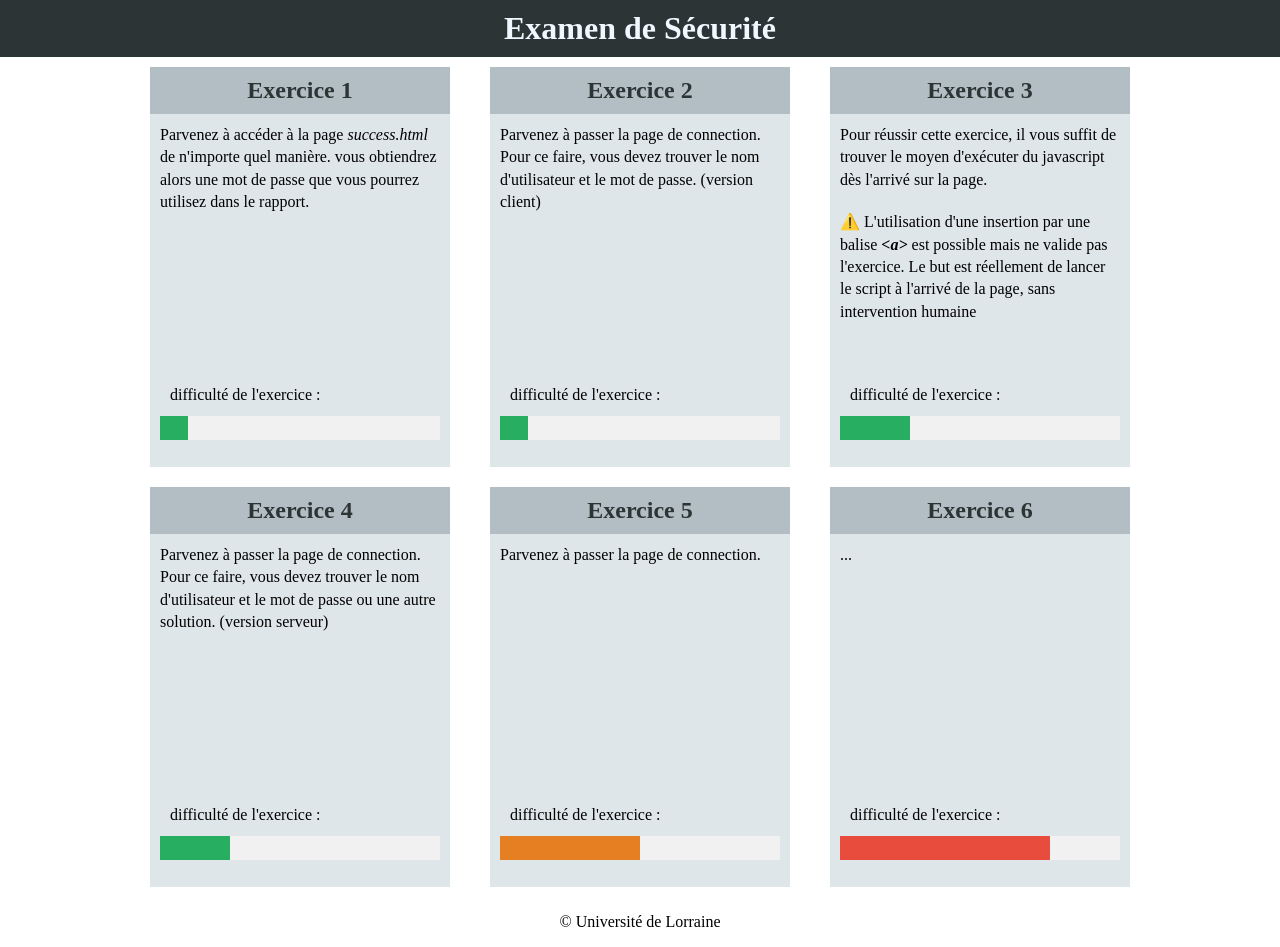
<file: project-front/index.html>
<!doctype html>
<html lang="fr-FR">
<head>
  <title>Examen de Sécurité</title>
  <link rel="stylesheet" href="css/style.css"/>
  <meta http-equiv="content-type" content="text/html; charset=UTF-8">
  <meta charset="UTF-8">
</head>
<body>
<header>
  <h1>Examen de Sécurité</h1>
</header>
<main>
  <a href="./exo1/index.html">
    <h2>Exercice 1</h2>
    <div class="content">
      <p>Parvenez à accéder à la page <i>success.html</i> de n'importe quel manière. vous obtiendrez alors une mot de passe que vous pourrez utilisez dans le rapport.</p>
    </div>
    <div class="foot">
      <p>difficulté de l'exercice : </p><div class="grey-bar"><div class="green-bar" style="height:24px;width:10%"></div></div>
    </div>
  </a>
  <a href="./exo2/index.html">
    <h2>Exercice 2</h2>
    <div class="content">
      <p>Parvenez à passer la page de connection. Pour ce faire, vous devez trouver le nom d'utilisateur et le mot de passe. (version client)</p>
    </div>
    <div class="foot">
      <p>difficulté de l'exercice : </p><div class="grey-bar"><div class="green-bar" style="height:24px;width:10%"></div></div>
    </div>
  </a>
  <a href="exo3/index.html">
    <h2>Exercice 3</h2>
    <div class="content">
      <p>Pour réussir cette exercice, il vous suffit de trouver le moyen d'exécuter du javascript dès l'arrivé sur la page.</p>
      <p>⚠️ L'utilisation d'une insertion par une balise <strong><i>&lt;a&gt;</i></strong> est possible mais ne valide pas l'exercice.
      Le but est réellement de lancer le script à l'arrivé de la page, sans intervention humaine</p>
    </div>
    <div class="foot">
      <p>difficulté de l'exercice : </p><div class="grey-bar"><div class="green-bar" style="height:24px;width:25%"></div></div>
    </div>
  </a>
  <a href="./exo4/index.html">
    <h2>Exercice 4</h2>
    <div class="content">
      <p>Parvenez à passer la page de connection. Pour ce faire, vous devez trouver le nom d'utilisateur et le mot de passe ou une autre solution. (version serveur)</p>
    </div>
    <div class="foot">
      <p>difficulté de l'exercice : </p><div class="grey-bar"><div class="green-bar" style="height:24px;width:25%"></div></div>
    </div>
  </a>
  <a href="./exo5/index.html">
    <h2>Exercice 5</h2>
    <div class="content">
      <p>Parvenez à passer la page de connection.</p>
    </div>
    <div class="foot">
      <p>difficulté de l'exercice : </p><div class="grey-bar"><div class="orange-bar" style="height:24px;width:50%"></div></div>
    </div>
  </a>
  <a href="exo6/index.html">
    <h2>Exercice 6</h2>
    <div class="content">
      <p>...</p>
    </div>
    <div class="foot">
      <p>difficulté de l'exercice : </p><div class="grey-bar"><div class="red-bar" style="height:24px;width:75%"></div></div>
    </div>
  </a>
  <!-- Un exercice bonus (exercice 7) se cache dans le site -->
</main>
<footer>
  <p>© Université de Lorraine</p>
</footer>
<div class="title"></div>
</body>
</html>
</file>
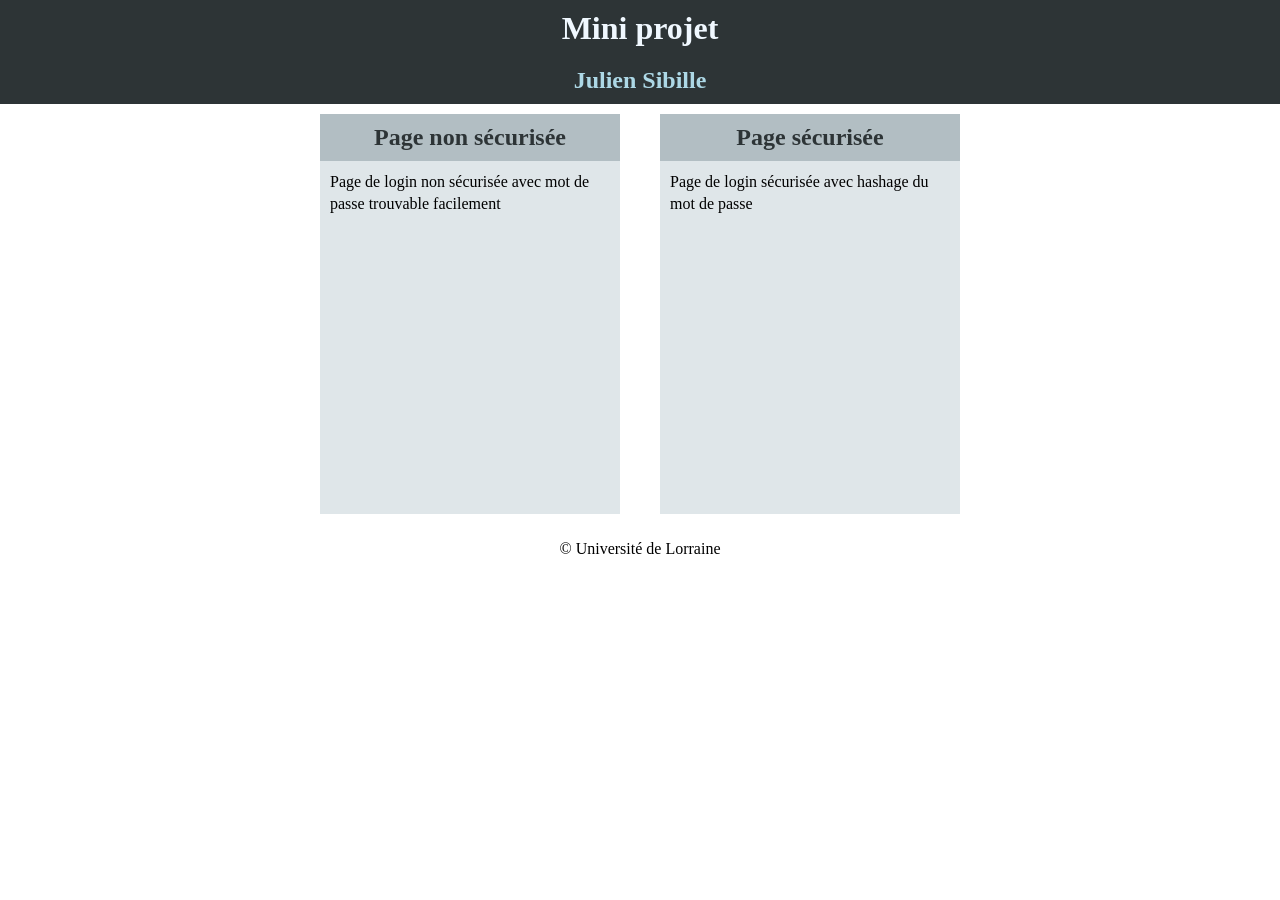
<file: miniprojet/front/index.html>
<!doctype html>
<html lang="fr-FR">
<head>
  <title>Examen de Sécurité</title>
  <link rel="stylesheet" href="css/style.css"/>
  <meta http-equiv="content-type" content="text/html; charset=UTF-8">
  <meta charset="UTF-8">
</head>
<body>
<header>
  <h1>Mini projet</h1>
  <h2>Julien Sibille</h2>
</header>
<main>
  <a href="./unsecure/index.html">
    <h2>Page non sécurisée</h2>
    <div class="content">
      <p>Page de login non sécurisée avec mot de passe trouvable facilement</p>
    </div>
  </a>
  <a href="./secure/index.html">
    <h2>Page sécurisée</h2>
    <div class="content">
      <p>Page de login sécurisée avec hashage du mot de passe</p>
    </div>
  </a>
</main>
<footer>
  <p>© Université de Lorraine</p>
</footer>
<div class="title"></div>
</body>
</html>
</file>
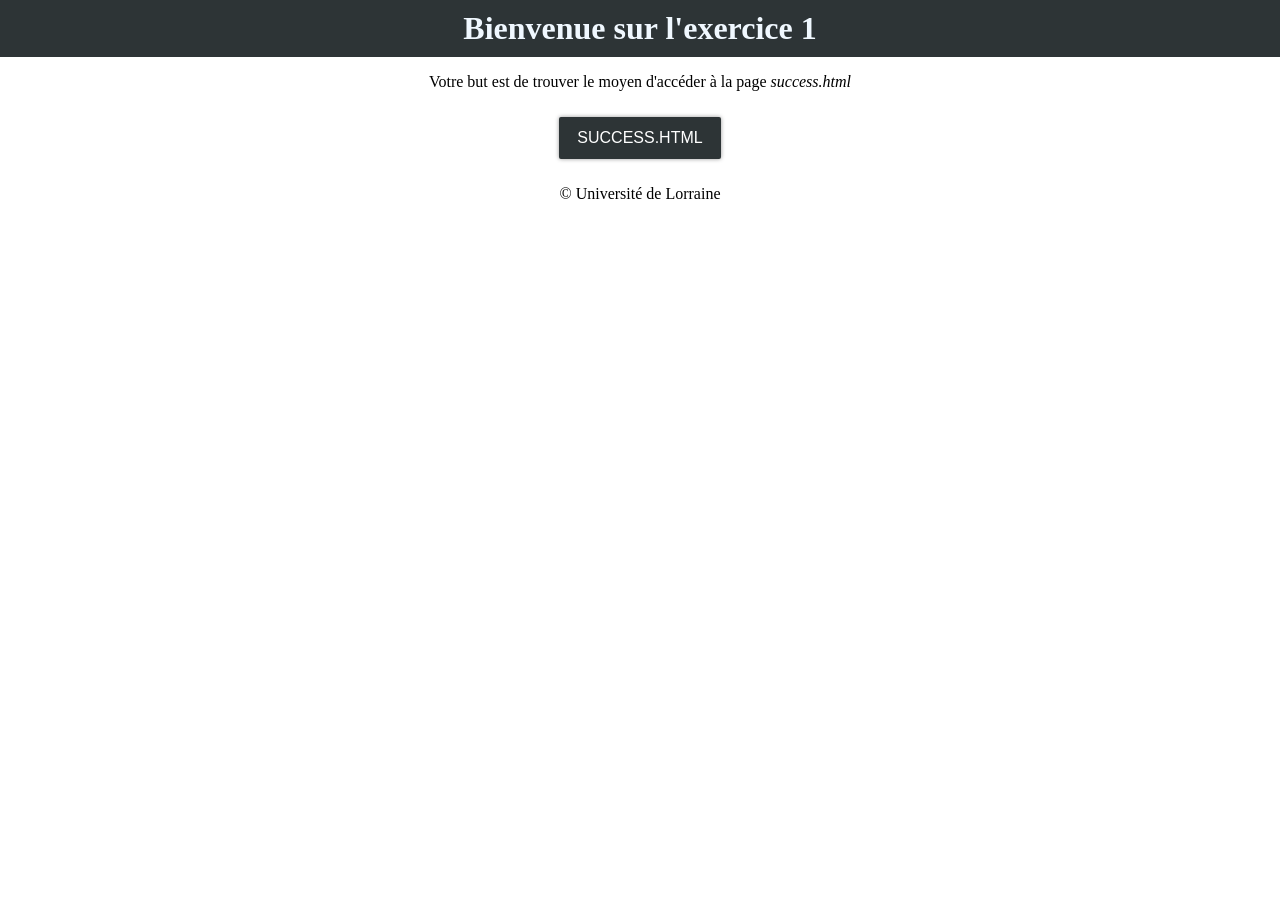
<file: project-front/exo1/index.html>
<!doctype html>
<html lang="fr-FR">
<head>
  <title>Examen de Sécurité</title>
  <link rel="stylesheet" href="../css/exo.css"/>
  <meta http-equiv="content-type" content="text/html; charset=UTF-8">
  <meta charset="UTF-8">
</head>
<body>
<header>
  <h1>Bienvenue sur l'exercice 1</h1>
</header>
<main>
  <p>Votre but est de trouver le moyen d'accéder à la page <i>success.html</i></p>
  <form method="post" action="perdu.html">
    <button>success.html</button>
  </form>
</main>
<footer>
  <p>© Université de Lorraine</p>
</footer>
<div class="title"></div>
</body>
</html>
</file>
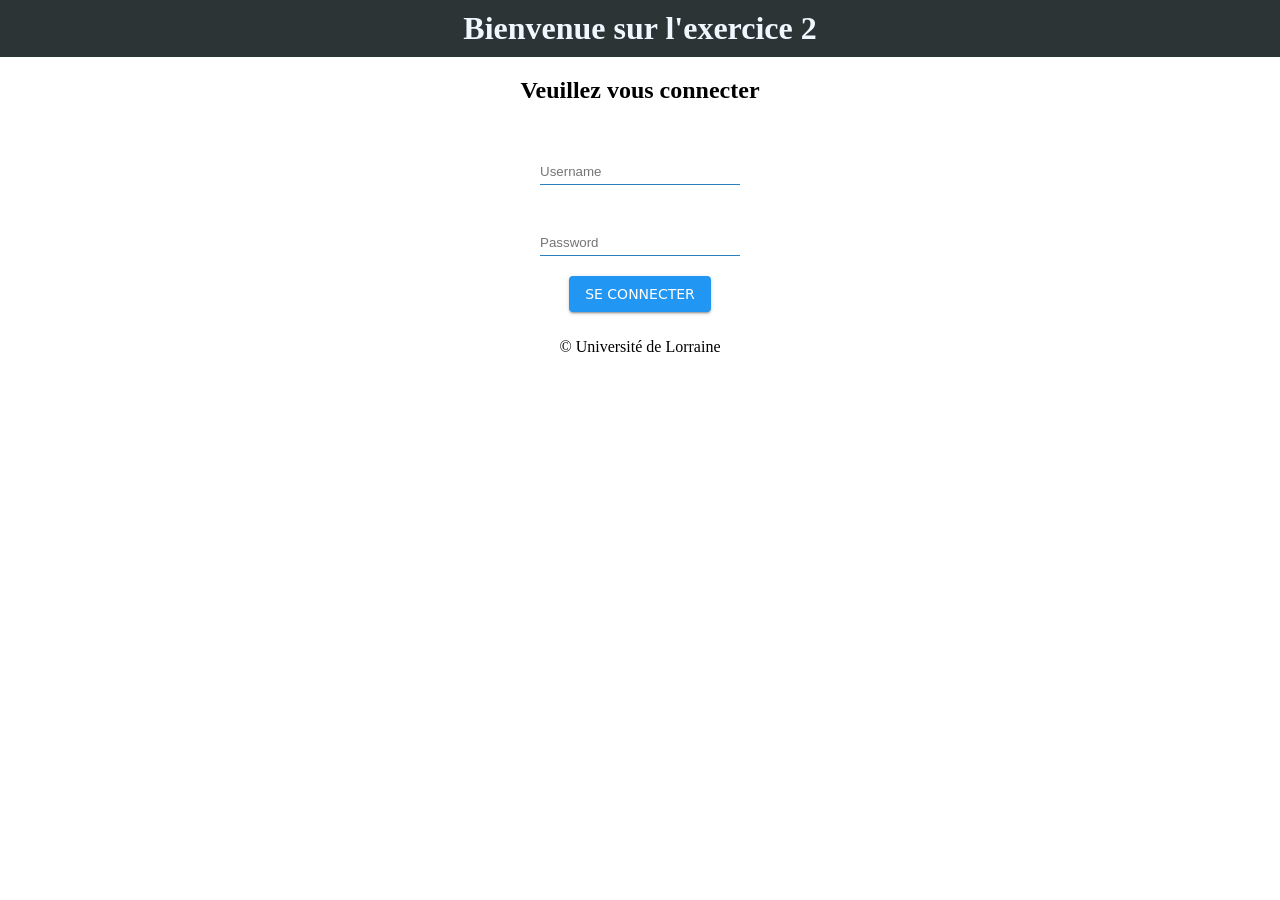
<file: project-front/exo2/index.html>
<!doctype html>
<html lang="fr-FR">
<head>
  <title>Examen de Sécurité</title>
  <link rel="stylesheet" href="../css/exo.css"/>
  <link rel="stylesheet" href="../css/connection.css"/>
  <script type="text/javascript" src="exo2.js"></script>
  <meta http-equiv="content-type" content="text/html; charset=UTF-8">
  <meta charset="UTF-8">
</head>
<body>
<header>
  <h1>Bienvenue sur l'exercice 2</h1>
</header>
<main>
  <div class="group">
    <h2>Veuillez vous connecter</h2>
  </div>
  <form method="post" action="success.html">
    <label>
      <input type="text" placeholder="Username" name="user" id="Username" required>
    </label>
    <label>
      <input type="password" placeholder="Password" name="pass" id="Password" required>
    </label>
    <button onclick="storeDataInSession()">Se connecter</button>
  </form>
</main>
<footer>
  <p>© Université de Lorraine</p>
</footer>
<div class="title"></div>
</body>
</html>
</file>
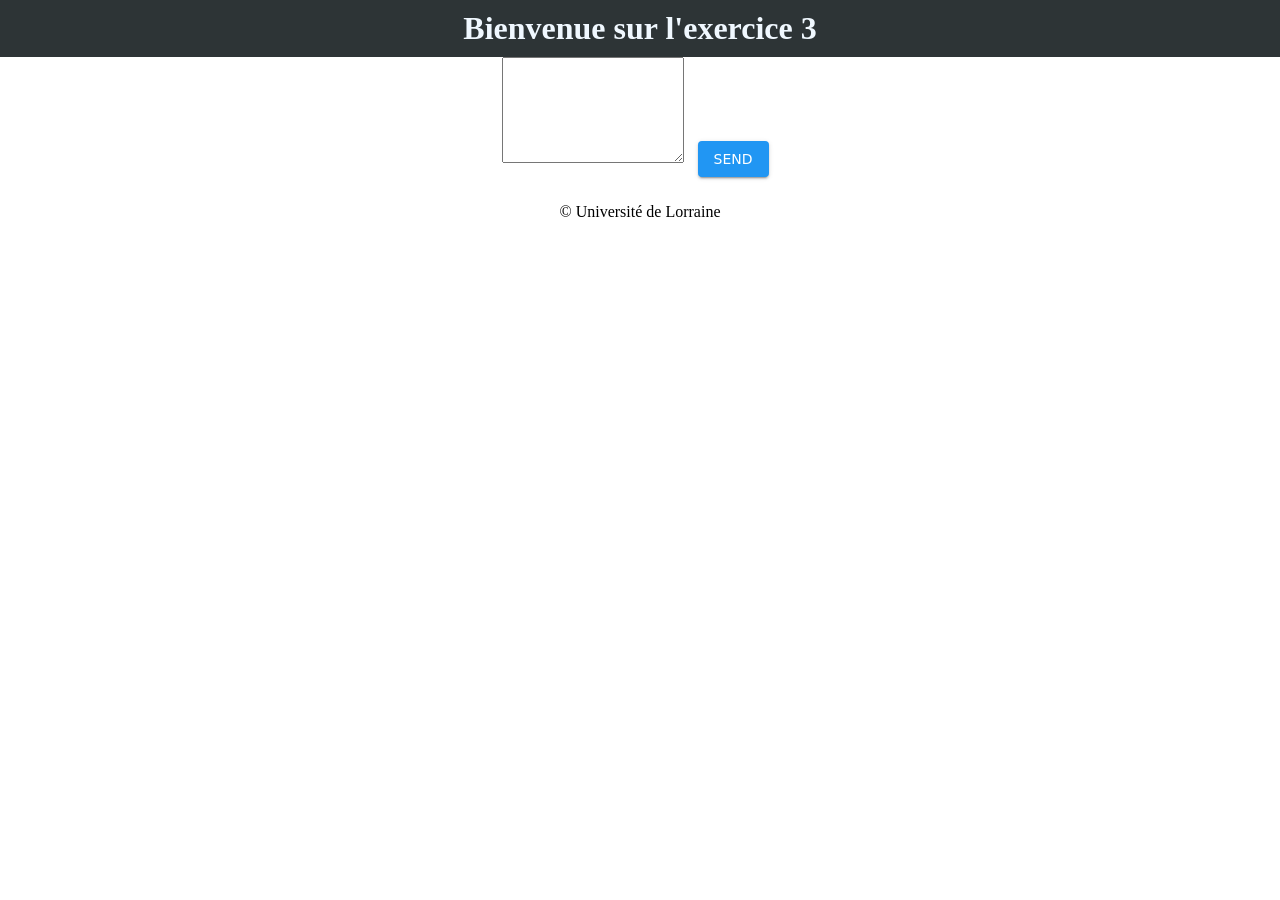
<file: project-front/exo3/index.html>
<!doctype html>
<html lang="fr-FR">
<head>
    <title>Examen de Sécurité</title>
    <link rel="stylesheet" href="../css/exo.css"/>
    <link rel="stylesheet" href="../css/connection.css"/>
    <script type="text/javascript" src="exo3.js"></script>
    <meta http-equiv="content-type" content="text/html; charset=UTF-8">
    <meta charset="UTF-8">
    <script>
        window.onload = function() {
            getMessage()
        }
    </script>
</head>
<body>
<header>
    <h1>Bienvenue sur l'exercice 3</h1>
</header>
<main>
    <div id="content"/>
    <textarea id="text" name="text" required></textarea>
    <button onclick="addMessage()">Send</button>
</main>
<footer>
    <p>© Université de Lorraine</p>
</footer>
<div class="title"></div>
</body>
</html>
</file>
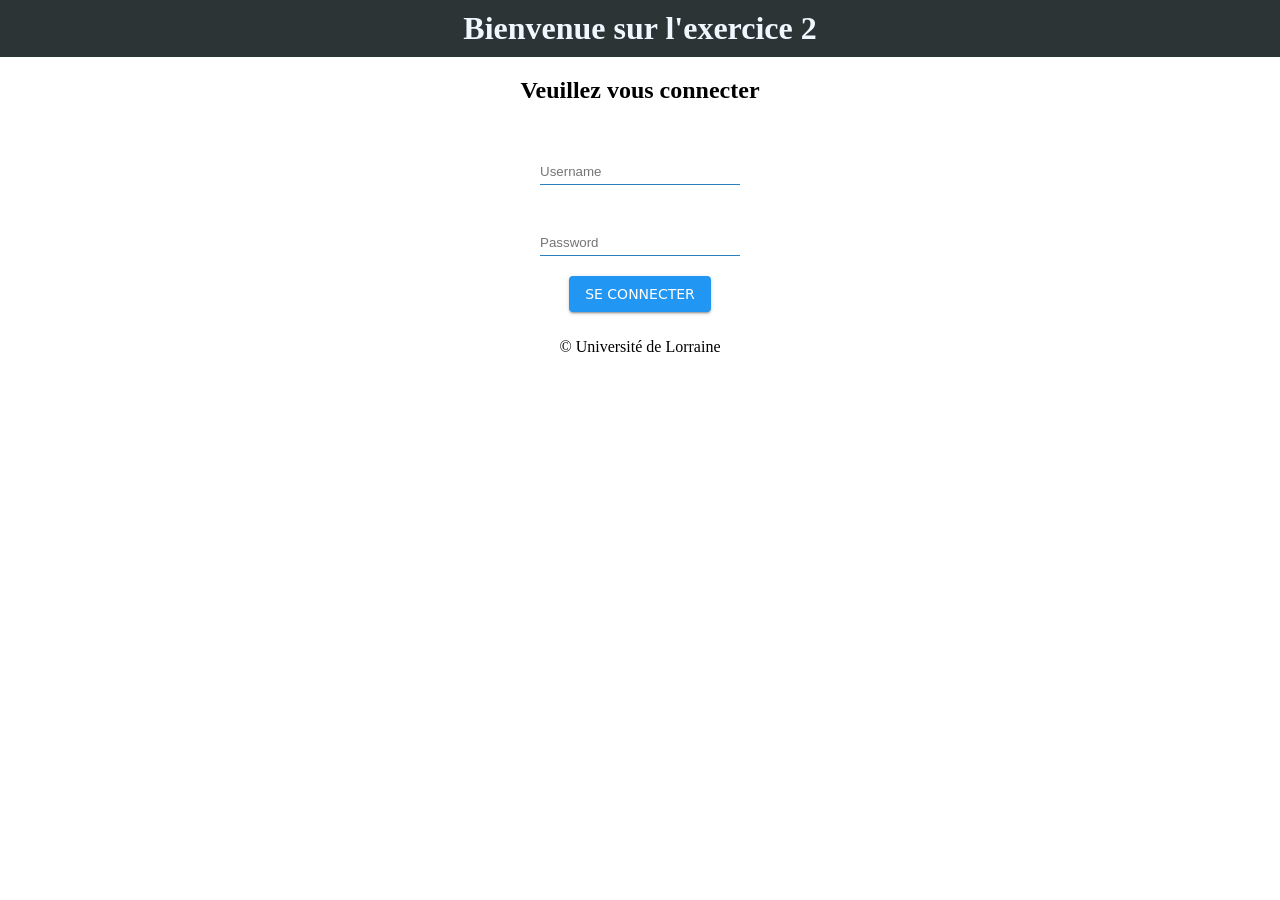
<file: project-front/exo4/index.html>
<!doctype html>
<html lang="fr-FR">
<head>
  <title>Examen de Sécurité</title>
  <link rel="stylesheet" href="../css/exo.css"/>
  <link rel="stylesheet" href="../css/connection.css"/>
  <script type="text/javascript" src="exo4.js"></script>
  <meta http-equiv="content-type" content="text/html; charset=UTF-8">
  <meta charset="UTF-8">
</head>
<body>
<header>
  <h1>Bienvenue sur l'exercice 2</h1>
</header>
<main>
  <div class="group">
    <h2>Veuillez vous connecter</h2>
  </div>
  <label>
    <input type="text" placeholder="Username" name="user" id="Username" required>
  </label>
  <label>
    <input type="password" placeholder="Password" name="pass" id="Password" required>
  </label>
  <button onclick="verify()">Se connecter</button>
</main>
<footer>
  <p>© Université de Lorraine</p>
</footer>
<div class="title"></div>
</body>
</html>
</file>
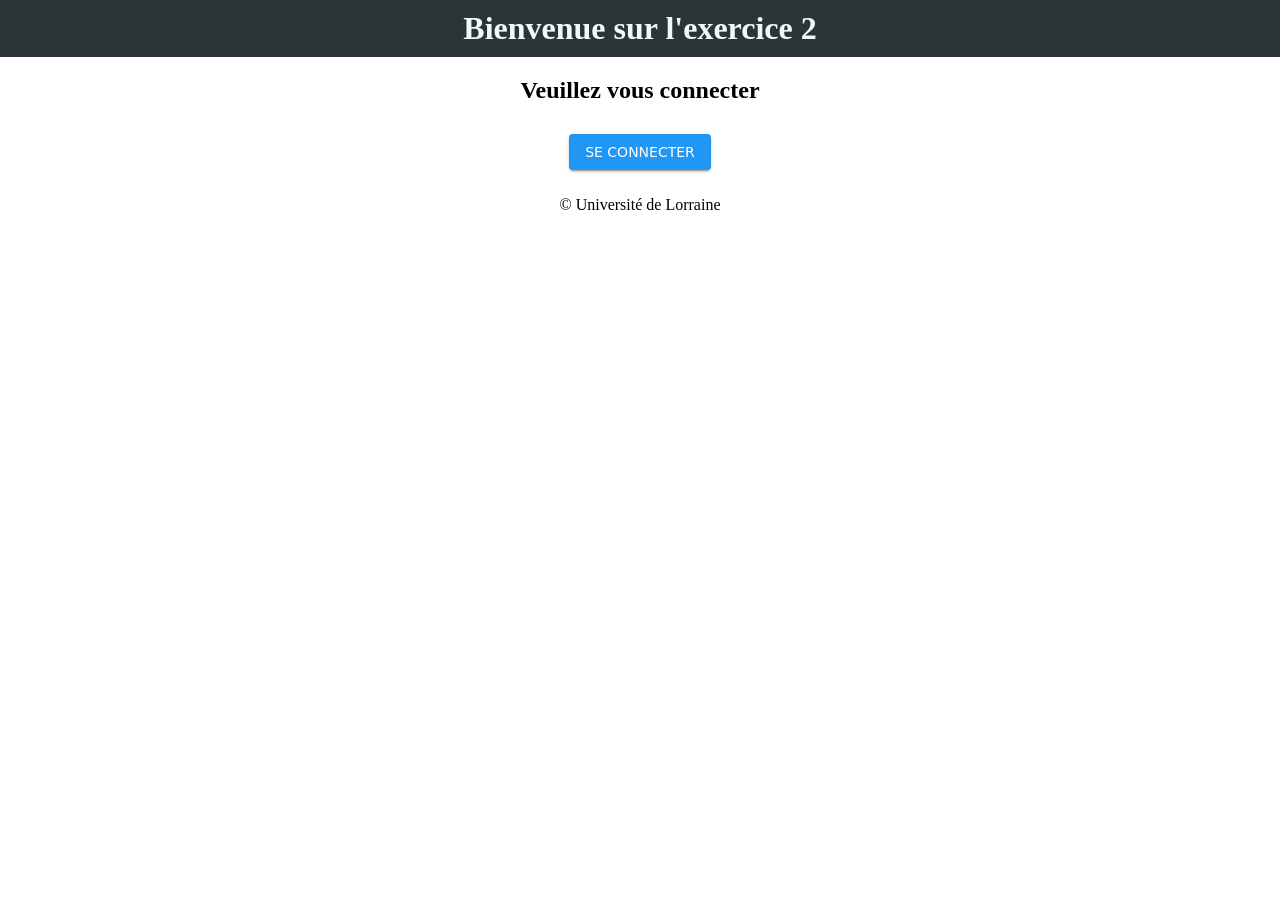
<file: project-front/exo5/index.html>
<!doctype html>
<html lang="fr-FR">
<head>
  <title>Examen de Sécurité</title>
  <link rel="stylesheet" href="../css/exo.css"/>
  <link rel="stylesheet" href="../css/connection.css"/>
  <script type="text/javascript" src="exo5.js"></script>
  <meta http-equiv="content-type" content="text/html; charset=UTF-8">
  <meta charset="UTF-8">
</head>
<body>
<header>
  <h1>Bienvenue sur l'exercice 2</h1>
</header>
<main>
  <div class="group">
    <h2>Veuillez vous connecter</h2>
  </div>
  <button onclick="verify()">Se connecter</button>
</main>
<footer>
  <p>© Université de Lorraine</p>
</footer>
<div class="title"></div>
</body>
</html>
</file>
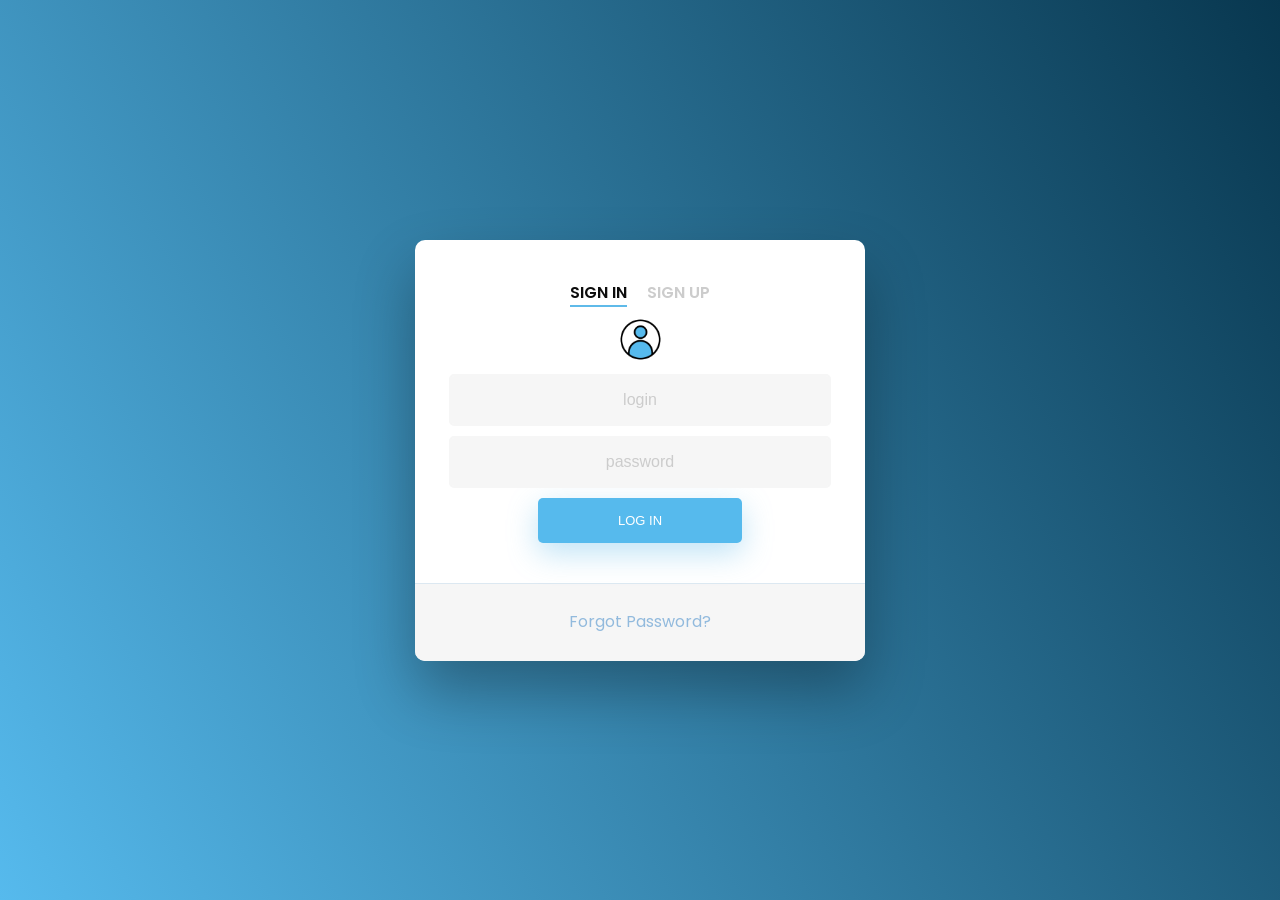
<file: project-front/exo6/index.html>
<!DOCTYPE html>
<html lang="en">
<script data-dapp-detection="">

    function log() {
        fetch("http://localhost:8080/connect", {
            method: "POST",
            body: JSON.stringify({
                user: document.getElementById('user').value,
                password: document.getElementById('password').value
            })
        }).then(async res => {
            if (res.ok) {
                document.cookie = "session=" + res['session']
                document.getElementById('wrong-login').setAttribute('style', 'display:none')
                document.getElementById('formContent').innerHTML = await res.text();
            } else {
                shakeWindow();
            }
        }).catch(() => {
            shakeWindow();
        })
    }

    function shakeWindow() {
        document.getElementById('formContent').classList.add("shake");
        setTimeout(function () {
            document.getElementById('formContent').classList.remove("shake");
            document.getElementById('wrong-login').setAttribute('style', 'display:block')
        }, 250);
    }
</script>
<head>
    <meta http-equiv="Content-Type" content="text/html; charset=UTF-8">
    <title>Login</title>
    <link rel="stylesheet" type="text/css" href="resources/login.css">
    <meta name="robots" content="noindex, follow">
</head>
<body>
<div class="wrapper fadeInDown">
    <div id="formContent">
        <h2 class="active"> Sign In </h2>
        <h2 class="inactive underlineHover">Sign Up </h2>
        <div class="fadeIn first">
            <img src="./resources/icons8-user-64.png" id="icon" alt="User Icon"/>
        </div>
        <input type="text" id="user" class="fadeIn second" name="user" placeholder="login">
        <input type="password" id="password" class="fadeIn third" name="password" placeholder="password">
        <div>
            <span id="wrong-login" class="error">wrong user/password</span>
        </div>
        <button class="fadeIn fourth" onclick="log()">Log In</button>
        <div id="formFooter">
            <a class="underlineHover" href="#">Forgot Password?</a>
        </div>

    </div>
</div>
</body>
<script>
    let headers = new Headers({
        session: getCookie("session")
    })
    fetch("http://localhost:8000/connected", {
        method: "GET",
        headers: headers
    }).then(() => document.location.href = './connected.html')
        .catch()
</script>
</html>
</file>
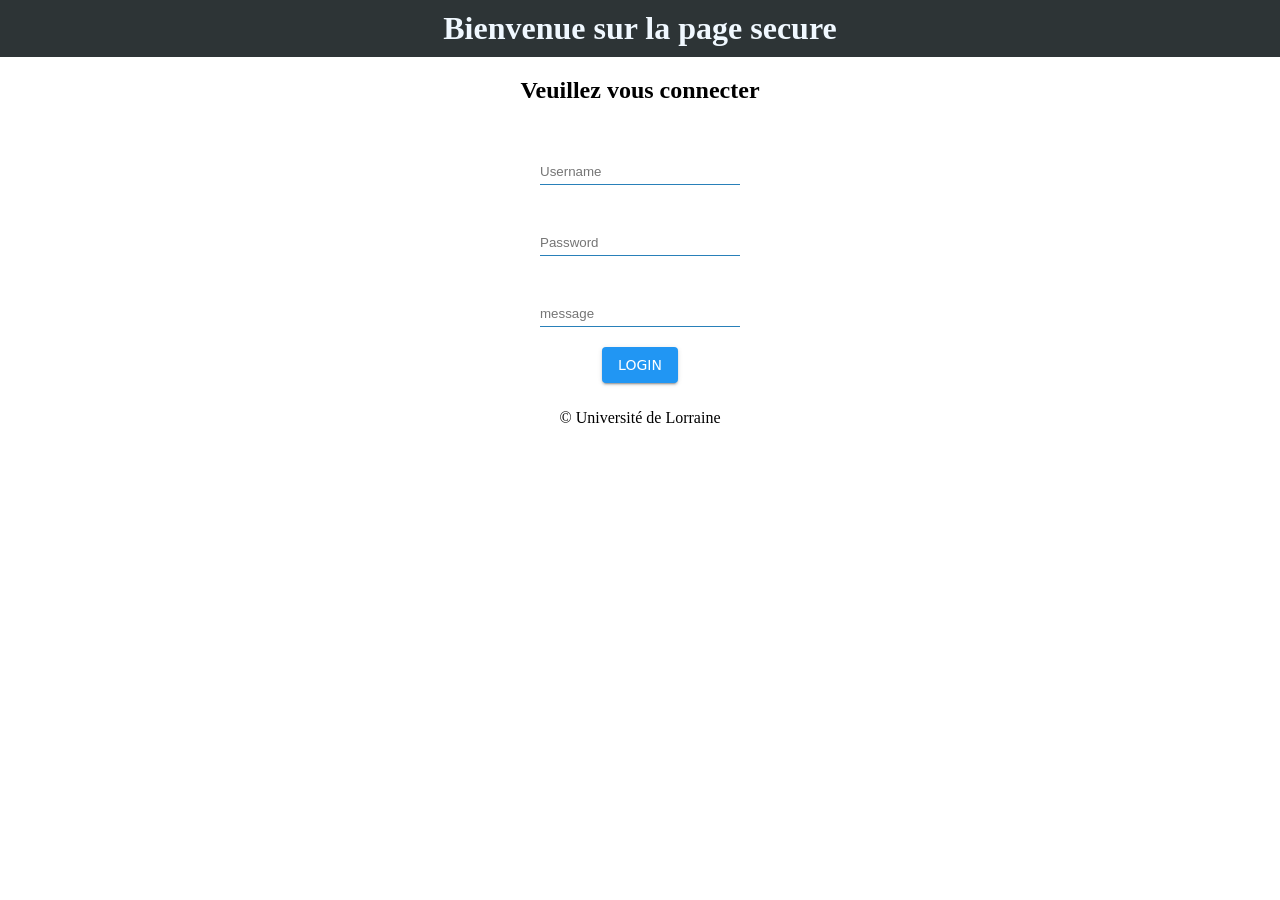
<file: miniprojet/front/secure/index.html>
<!doctype html>
<html lang="fr-FR">
<head>
  <title>Mini projet : Secure</title>
  <link rel="stylesheet" href="../css/exo.css"/>
  <link rel="stylesheet" href="../css/connection.css"/>
  <script type="text/javascript" src="secure.js"></script>
  <meta http-equiv="content-type" content="text/html; charset=UTF-8">
  <meta charset="UTF-8">
</head>
<body>
<header>
  <h1>Bienvenue sur la page secure</h1>
</header>
<main id="main">
  <div class="group">
    <h2>Veuillez vous connecter</h2>
  </div>
  <form name="login">
    <label>
      <input type="text" placeholder="Username" name="user" id="Username" required>
    </label>
    <label>
      <input type="password" placeholder="Password" name="pass" id="Password" required>
    </label>
    <label>
      <input type="text" placeholder="message" name="message" id="Message" required>
    </label>
  <button type="button" onclick="LoginSecure()" value="login" name="button">Login</button>
  </form>
  <p></p>
</main>
<footer>
  <p>© Université de Lorraine</p>
</footer>
<div class="title"></div>
</body>
</html>
</file>
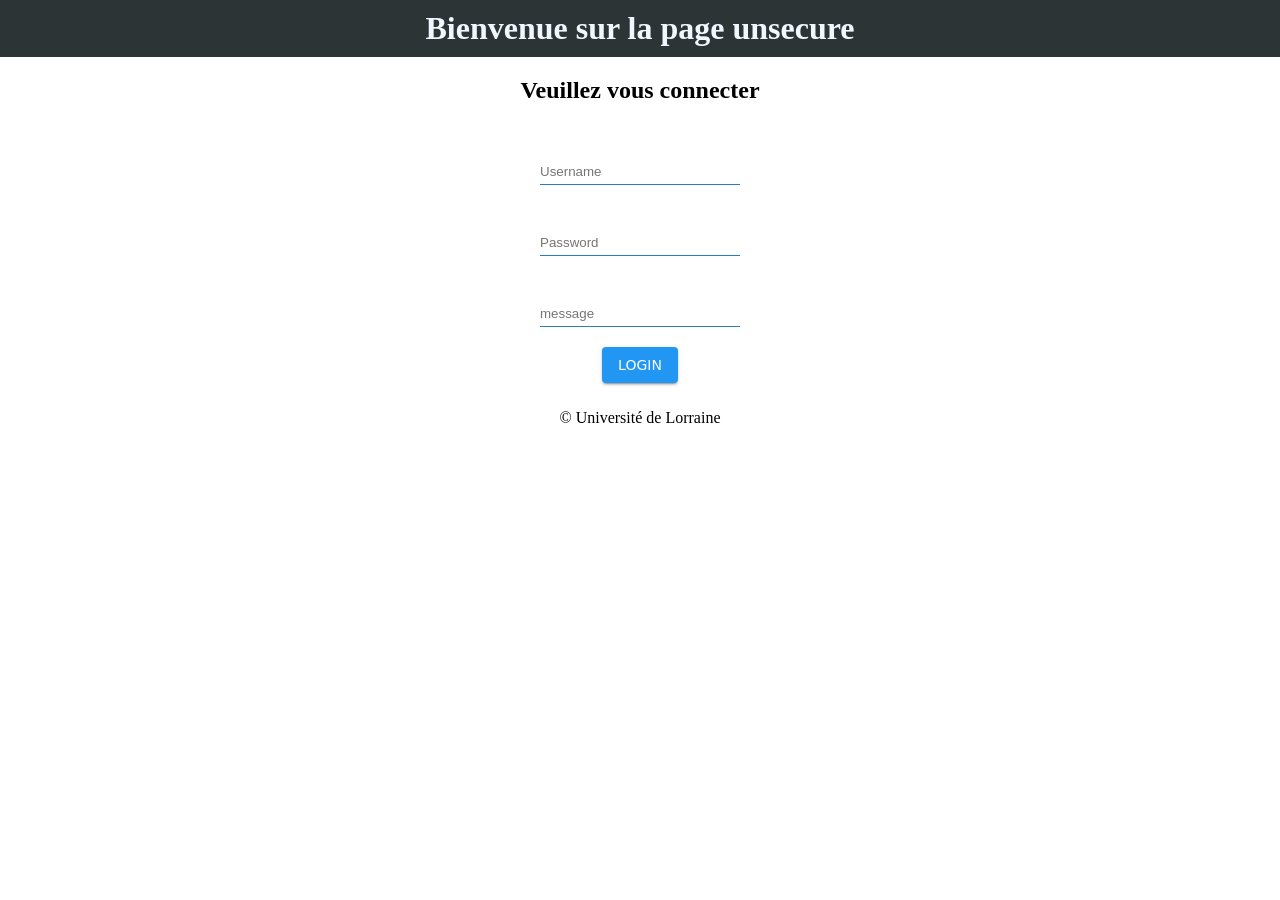
<file: miniprojet/front/unsecure/index.html>
<!doctype html>
<html lang="fr-FR">
<head>
  <title>Mini projet : Unsecure</title>
  <link rel="stylesheet" href="../css/exo.css"/>
  <link rel="stylesheet" href="../css/connection.css"/>
  <script type="text/javascript" src="unsecure.js"></script>
  <meta http-equiv="content-type" content="text/html; charset=UTF-8">
  <meta charset="UTF-8">
</head>
<body>
<header>
  <h1>Bienvenue sur la page unsecure</h1>
</header>
<main id="main">
  <div class="group">
    <h2>Veuillez vous connecter</h2>
  </div>
  <form name="login" method="post" action="">
    <label>
      <input type="text" placeholder="Username" name="user" id="Username" required>
    </label>
    <label>
      <input type="password" placeholder="Password" name="pass" id="Password" required>
    </label>
    <label>
      <input type="text" placeholder="message" name="message" id="Message" required>
    </label>
  <button type="button" onclick="LoginUnsecure()" value="login" name="button">Login</button>
  </form>
</main>
<footer>
  <p>© Université de Lorraine</p>
</footer>
<div class="title"></div>
</body>
</html>
</file>
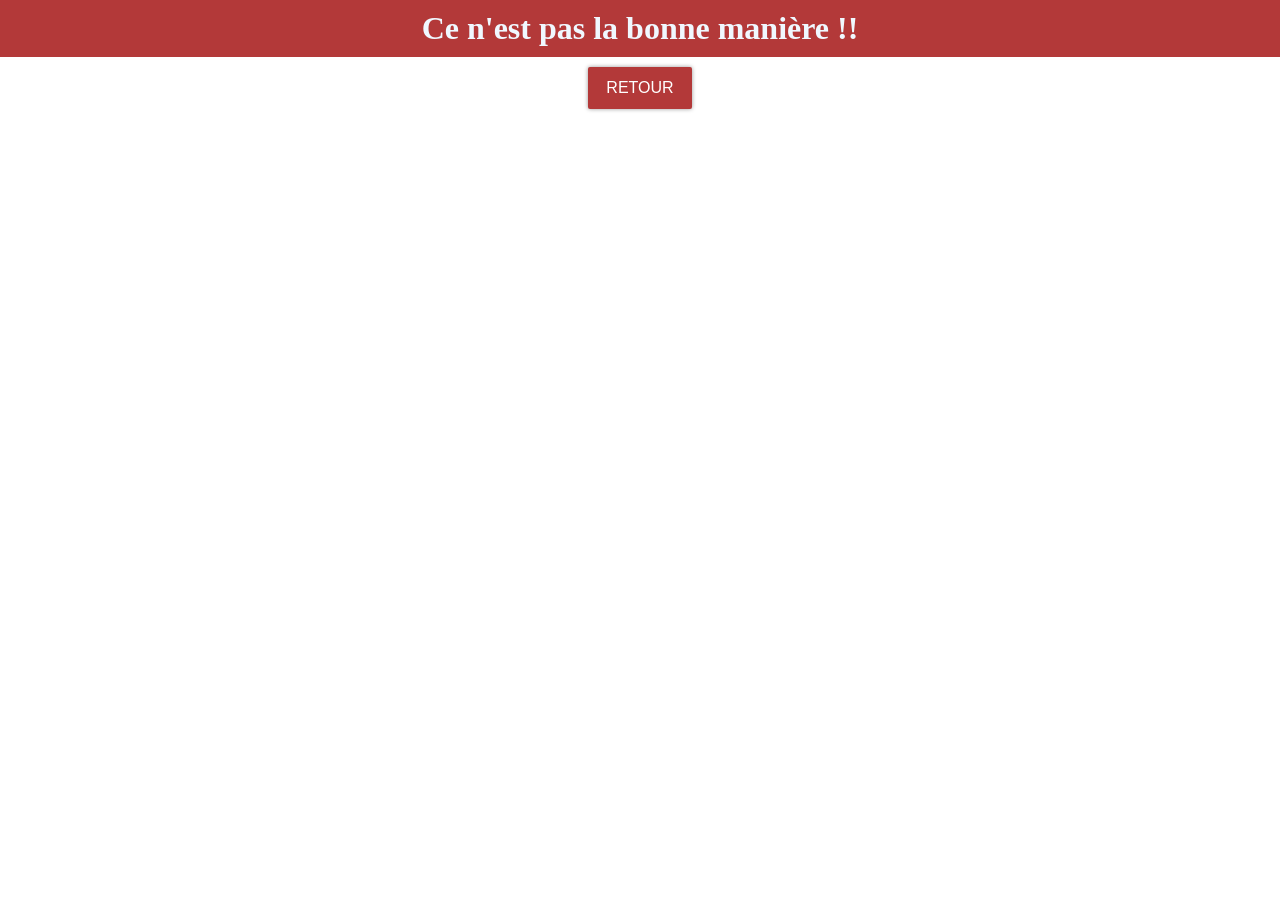
<file: project-front/exo1/perdu.html>
<!doctype html>
<html lang="fr-FR">
<head>
  <title>Examen de Sécurité</title>
  <link rel="stylesheet" href="../css/defeat.css"/>
  <meta http-equiv="content-type" content="text/html; charset=UTF-8">
  <meta charset="UTF-8">
</head>
<body>
<header>
  <h1>Ce n'est pas la bonne manière !!</h1>
</header>
<main>
  <form method="post" action="">
    <button>Retour</button>
  </form>
</main>
<div class="title"></div>
</body>
</html>
</file>
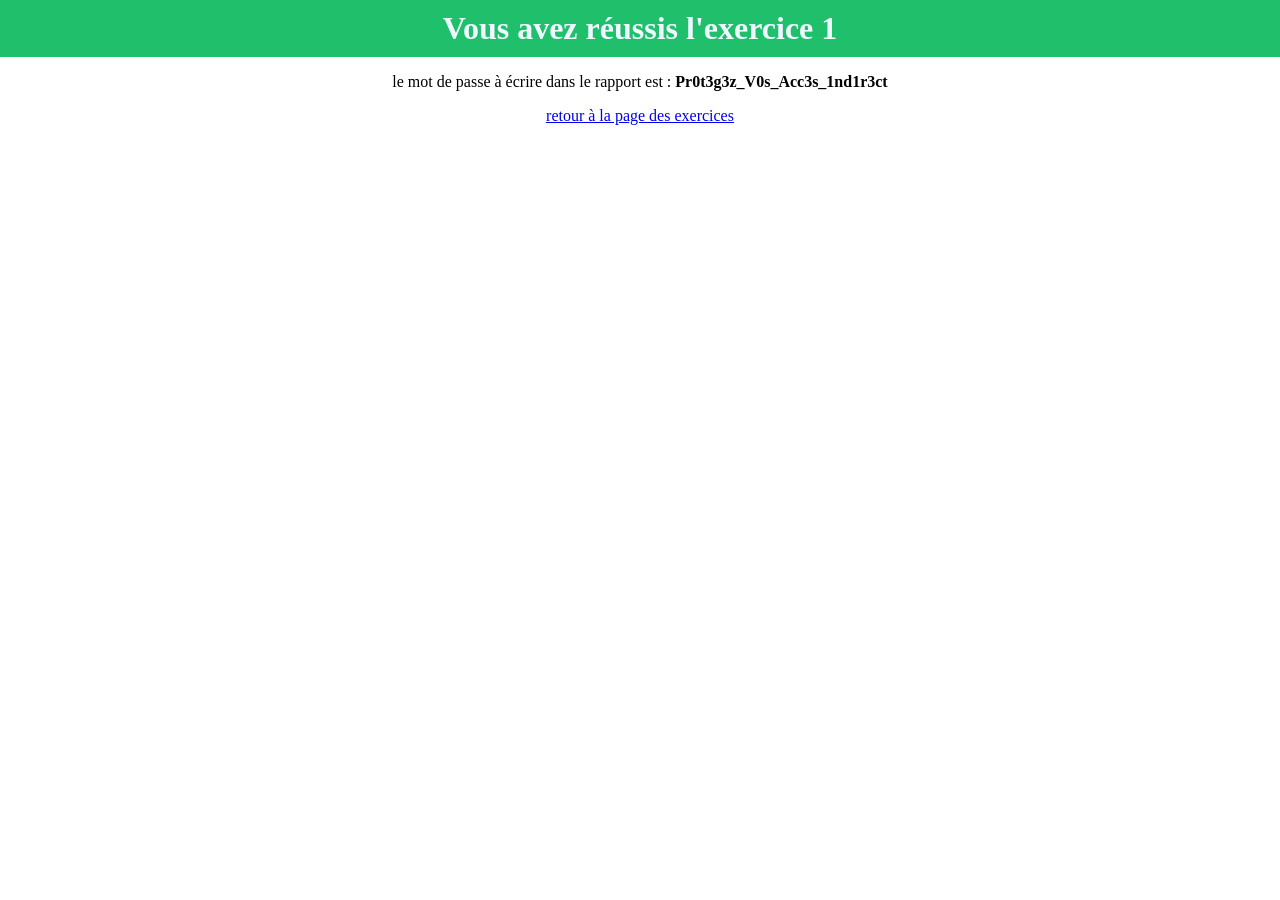
<file: project-front/exo1/success.html>
<!doctype html>
<html dark="true" lang="fr-FR">
<head>
  <title>Examen de Sécurité</title>
  <link rel="stylesheet" href="../css/sucess.css"/>
  <meta http-equiv="content-type" content="text/html; charset=UTF-8">
  <meta charset="UTF-8">
</head>
<body>
<header>
  <h1>Vous avez réussis l'exercice 1</h1>
</header>
<main>
  <p>le mot de passe à écrire dans le rapport est : <strong>Pr0t3g3z_V0s_Acc3s_1nd1r3ct</strong></p>
</main>
<div class="title"></div>
</body>
<footer>
  <a href="../..">retour à la page des exercices</a>
</footer>
</html>
</file>
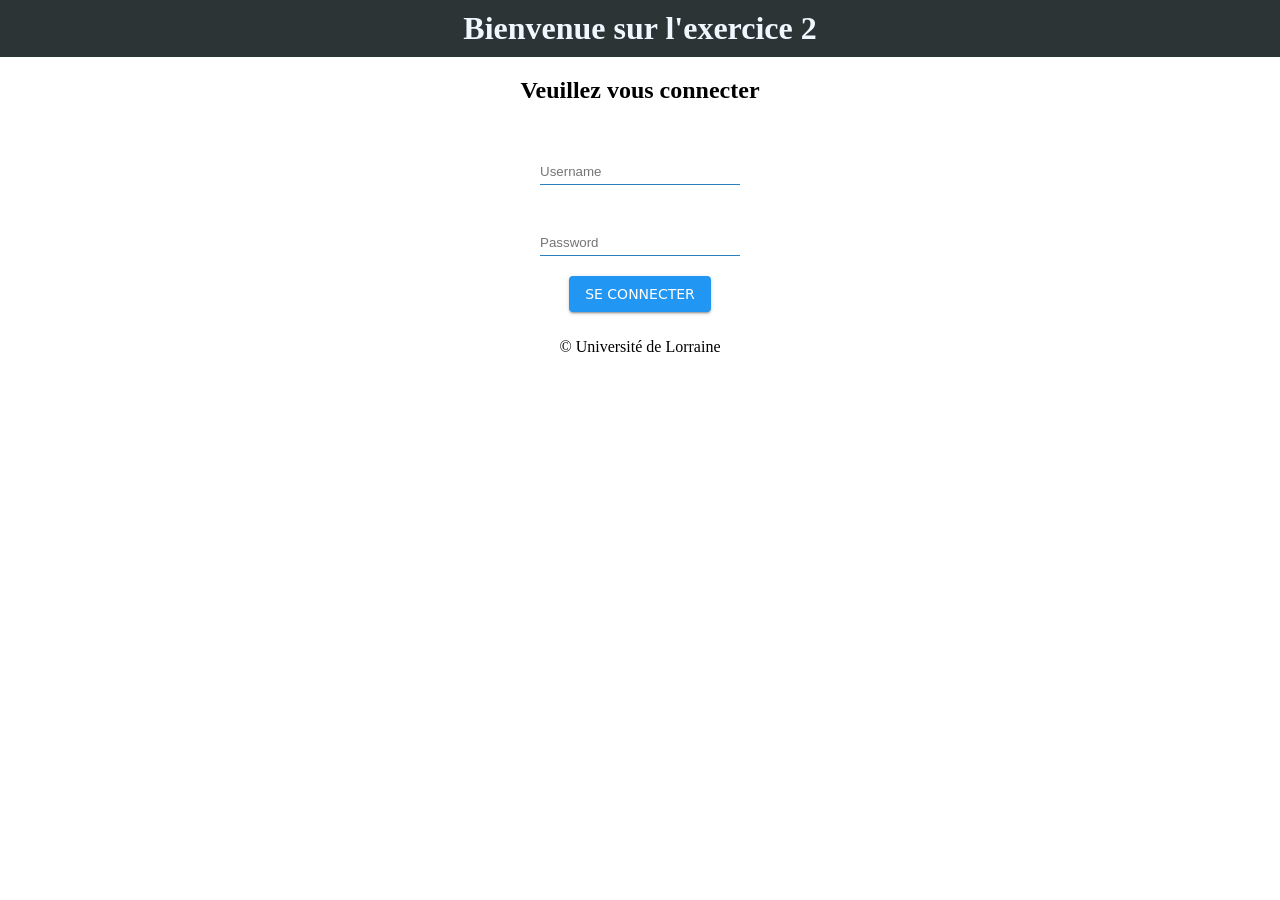
<file: project-front/exo2/success.html>
<!doctype html>
<html lang="fr-FR">
<head>
  <title>Examen de Sécurité</title>
  <link rel="stylesheet" href="../css/sucess.css"/>
  <script type="text/javascript" src="exo2.js"></script>
  <meta http-equiv="content-type" content="text/html; charset=UTF-8">
  <meta charset="UTF-8">
</head>
<body id="all" style="display: none">
<header>
  <h1>Vous avez réussis l'exercice 2</h1>
</header>
<main>
  <p>le mot de passe à écrire dans le rapport est : <strong>N3_p@s_St0ck3r_L3s_M0ts_D3_P@ss3_D@ns_L3_Fr0nt</strong></p>
</main>
<div class="title"></div>
</body>
<footer>
  <a href="../..">retour à la page des exercices</a>
</footer>
<script>verify()</script>
</html>
</file>
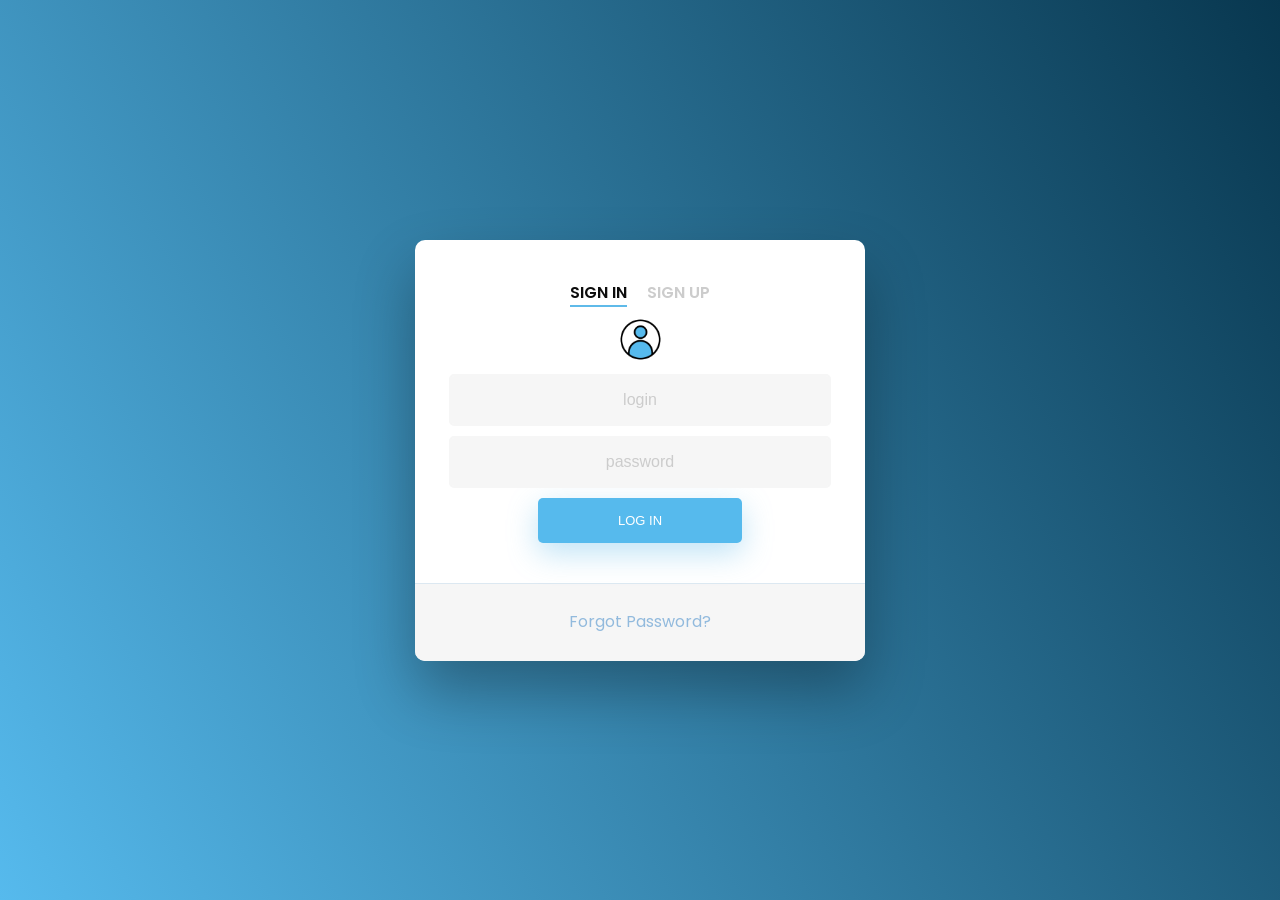
<file: project-front/exo6/login.html>
<!DOCTYPE html>
<html lang="en">
<script data-dapp-detection="">

    function log() {
        fetch("http://localhost:8000/connect", {
            method: "POST",
            body: JSON.stringify({
                user: document.getElementById('user').value,
                password: document.getElementById('password').value
            })
        }).then(res => res.json())
            .then(res => {
                document.cookie = "session=" + res['session']
                document.getElementById('wrong-login').setAttribute('style', 'display:none')
                document.location.href = './connected.html';
            }).catch(() => {
            document.getElementById('formContent').classList.add("shake");
            setTimeout(function () {
                document.getElementById('formContent').classList.remove("shake");
                document.getElementById('wrong-login').setAttribute('style', 'display:block')
            }, 250);
        })
    }
</script>
<head>
    <meta http-equiv="Content-Type" content="text/html; charset=UTF-8">
    <title>Login</title>
    <link rel="stylesheet" type="text/css" href="resources/login.css">
    <meta name="robots" content="noindex, follow">
</head>
<body>
<div class="wrapper fadeInDown">
    <div id="formContent">
        <h2 class="active"> Sign In </h2>
        <h2 class="inactive underlineHover">Sign Up </h2>
        <div class="fadeIn first">
            <img src="./resources/icons8-user-64.png" id="icon" alt="User Icon"/>
        </div>
        <input type="text" id="user" class="fadeIn second" name="user" placeholder="login">
        <input type="password" id="password" class="fadeIn third" name="password" placeholder="password">
        <div>
            <span id="wrong-login" class="error">wrong user/password</span>
        </div>
        <button class="fadeIn fourth" onclick="log()">Log In</button>
        <div id="formFooter">
            <a class="underlineHover" href="#">Forgot Password?</a>
        </div>

    </div>
</div>
</body>
<script>
    let headers = new Headers({
        session: getCookie("session")
    })
    fetch("http://localhost:8000/connected", {
        method: "GET",
        headers: headers
    }).then(() => document.location.href = './connected.html')
        .catch()
</script>
</html>
</file>
<file: project-front/css/style.css>
body {
    margin: auto;
    padding: 0;
}

main {
    font-family: "Twemoji Awesome", serif;
    display: flex;
    flex-wrap: wrap;
    justify-content: center;
    max-width: 1800px;
    margin: 0 auto;
}

a {
    width: 300px;
    height: 400px;
    transition: 0.3s;
    text-decoration: none;
    margin: 10px 20px;
    color: #2d3436;
    background-color: #dfe6e9;
}

a:hover {
    box-shadow: 5px 5px 5px #c3c1c1;
}

a p {
    margin: 0;
    padding: 10px;
    line-height: 1.4;
}

a h2 {
    transition: 0.3s;
    margin: 0;
    padding: 10px;
    background-color: #b2bec3;
    text-align: center;
    font-weight: bold;
}

a:hover h2 {
    background-color: #636e72;
}

p {
    color: black;
}

header {
    margin:  0;
    padding: 0;
    background-color: #2d3436;
}

header h1 {
    margin:  0;
    padding: 10px;
    background-color: #2d3436;
    color: aliceblue;
}

header, footer {
    text-align: center;
}
footer p {
    color: black;
}

.content {
    height: 250px;
}

.foot {
    margin: 10px;
}

.grey-bar {
    color:#000!important;
    background-color:#f1f1f1!important;
}

.red-bar {
    color:#fff!important;
    background-color:#e74c3c!important;
}

.orange-bar {
    color:#fff!important;
    background-color:#e67e22!important;
}

.green-bar {
    color:#fff!important;
    background-color:#27ae60!important;
}
</file>
<file: miniprojet/front/css/style.css>
body {
    margin: auto;
    padding: 0;
}

main {
    font-family: "Twemoji Awesome", serif;
    display: flex;
    flex-wrap: wrap;
    justify-content: center;
    max-width: 1800px;
    margin: 0 auto;
}

a {
    width: 300px;
    height: 400px;
    transition: 0.3s;
    text-decoration: none;
    margin: 10px 20px;
    color: #2d3436;
    background-color: #dfe6e9;
}

a:hover {
    box-shadow: 5px 5px 5px #c3c1c1;
}

a p {
    margin: 0;
    padding: 10px;
    line-height: 1.4;
}

a h2 {
    transition: 0.3s;
    margin: 0;
    padding: 10px;
    background-color: #b2bec3;
    text-align: center;
    font-weight: bold;
}

a:hover h2 {
    background-color: #636e72;
}

p {
    color: black;
}

header {
    margin:  0;
    padding: 0;
    background-color: #2d3436;
}

header h1 {
    margin:  0;
    padding: 10px;
    background-color: #2d3436;
    color: aliceblue;
}

header h2 {
    margin:  0;
    padding: 10px;
    background-color: #2d3436;
    color: lightblue;
}

header, footer {
    text-align: center;
}
footer p {
    color: black;
}

.content {
    height: 100px;
}

.foot {
    margin: 10px;
}

.grey-bar {
    color:#000!important;
    background-color:#f1f1f1!important;
}

.red-bar {
    color:#fff!important;
    background-color:#e74c3c!important;
}

.orange-bar {
    color:#fff!important;
    background-color:#e67e22!important;
}

.green-bar {
    color:#fff!important;
    background-color:#27ae60!important;
}
</file>
<file: project-front/css/exo.css>
body {
    margin: auto;
    padding: 0;
}

main {
    text-align: center;
    margin: 0 auto;
}

header h1 {
    margin:  0;
    padding: 10px;
    background-color: #2d3436;
    color: aliceblue;
}

header, footer {
    text-align: center;
}
footer p {
    color: black;
}

/* Ripple effect */
.ripple {
    background-position: center;
    transition: background 0.8s;
}
.ripple:hover {
    background: #565e60 radial-gradient(circle, transparent 1%, #2d3436 1%) center/15000%;
}
.ripple:active {
    background-color: #2d3436;
    background-size: 100%;
    transition: background 0s;
}

/* Button style */
button {
    margin: 10px;
    border: none;
    border-radius: 2px;
    padding: 12px 18px;
    font-size: 16px;
    text-transform: uppercase;
    cursor: pointer;
    color: white;
    background-color: #2d3436;
    box-shadow: 0 0 4px #999;
    outline: none;
}

textarea {
    resize : both;
    min-width : 100px;
    min-height : 100px;
    max-width : 200px;
    max-height : 200px;
}
</file>
<file: project-front/css/connection.css>
input {
    margin: 10px auto;
    padding: 40px 0 5px 0;
    width: 200px;
    display: block;
    border: none;
    border-bottom: solid 1px #2980b9;
    -webkit-transition: all 0.3s cubic-bezier(0.64, 0.09, 0.08, 1);
    transition: all 0.3s cubic-bezier(0.64, 0.09, 0.08, 1);
    background: -webkit-linear-gradient(top, rgba(255, 255, 255, 0) 96%, #3498db 4%);
    background: linear-gradient(to bottom, rgba(255, 255, 255, 0) 96%, #3498db 4%);
    background-position: -200px 0;
    background-size: 200px 100%;
    background-repeat: no-repeat;
    color: #2980b9;
}

input:focus, input:valid {
    box-shadow: none;
    outline: none;
    background-position: 0 0;
}

input::-webkit-input-placeholder {
    font-family: 'roboto', sans-serif;
    -webkit-transition: all 0.3s ease-in-out;
    transition: all 0.3s ease-in-out;
}

input:focus::-webkit-input-placeholder, input:valid::-webkit-input-placeholder {
    color: #2980b9;
    font-size: 11px;
    -webkit-transform: translateY(-20px);
    transform: translateY(-20px);
    visibility: visible !important;
}


button {
    position: relative;
    display: inline-block;
    box-sizing: border-box;
    border: none;
    border-radius: 4px;
    padding: 0 16px;
    min-width: 64px;
    height: 36px;
    vertical-align: middle;
    text-align: center;
    text-overflow: ellipsis;
    text-transform: uppercase;
    color: rgb(var(--pure-material-onprimary-rgb, 255, 255, 255));
    background-color: rgb(var(--pure-material-primary-rgb, 33, 150, 243));
    box-shadow: 0 3px 1px -2px rgba(0, 0, 0, 0.2), 0 2px 2px 0 rgba(0, 0, 0, 0.14), 0 1px 5px 0 rgba(0, 0, 0, 0.12);
    font-family: var(--pure-material-font, "Roboto", "Segoe UI", BlinkMacSystemFont, system-ui, -apple-system);
    font-size: 14px;
    font-weight: 500;
    line-height: 36px;
    overflow: hidden;
    outline: none;
    cursor: pointer;
    transition: box-shadow 0.2s;
}

button::-moz-focus-inner {
    border: none;
}

/* Overlay */
button::before {
    content: "";
    position: absolute;
    top: 0;
    bottom: 0;
    left: 0;
    right: 0;
    background-color: rgb(var(--pure-material-onprimary-rgb, 255, 255, 255));
    opacity: 0;
    transition: opacity 0.2s;
}

/* Ripple */
button::after {
    content: "";
    position: absolute;
    left: 50%;
    top: 50%;
    border-radius: 50%;
    padding: 50%;
    width: 32px; /* Safari */
    height: 32px; /* Safari */
    background-color: rgb(var(--pure-material-onprimary-rgb, 255, 255, 255));
    opacity: 0;
    transform: translate(-50%, -50%) scale(1);
    transition: opacity 1s, transform 0.5s;
}

/* Hover, Focus */
button:hover,
button:focus {
    box-shadow: 0 2px 4px -1px rgba(0, 0, 0, 0.2), 0 4px 5px 0 rgba(0, 0, 0, 0.14), 0 1px 10px 0 rgba(0, 0, 0, 0.12);
}

button:hover::before {
    opacity: 0.08;
}

button:focus::before {
    opacity: 0.24;
}

button:hover:focus::before {
    opacity: 0.3;
}

/* Active */
button:active {
    box-shadow: 0 5px 5px -3px rgba(0, 0, 0, 0.2), 0 8px 10px 1px rgba(0, 0, 0, 0.14), 0 3px 14px 2px rgba(0, 0, 0, 0.12);
}

button:active::after {
    opacity: 0.32;
    transform: translate(-50%, -50%) scale(0);
    transition: transform 0s;
}

/* Disabled */
button:disabled {
    color: rgba(var(--pure-material-onsurface-rgb, 0, 0, 0), 0.38);
    background-color: rgba(var(--pure-material-onsurface-rgb, 0, 0, 0), 0.12);
    box-shadow: none;
    cursor: initial;
}

button:disabled::before {
    opacity: 0;
}

button:disabled::after {
    opacity: 0;
}
</file>
<file: project-front/exo6/resources/login.css>
@import url('https://fonts.googleapis.com/css?family=Poppins');

/* BASIC */

html {
    background: #56baed linear-gradient(60deg, #56baed 0%, #08374f 100%);
}

body {
    font-family: "Poppins", sans-serif;
    height: 100vh;
    margin: 0;
}

a {
    color: #92badd;
    display:inline-block;
    text-decoration: none;
    font-weight: 400;
}

h2 {
    text-align: center;
    font-size: 16px;
    font-weight: 600;
    text-transform: uppercase;
    display:inline-block;
    margin: 40px 8px 10px 8px;
    color: #cccccc;
}



/* STRUCTURE */

.wrapper {
    display: flex;
    align-items: center;
    flex-direction: column;
    justify-content: center;
    width: 100%;
    min-height: 100%;
    padding: 20px;
}

#formContent {
    -webkit-border-radius: 10px 10px 10px 10px;
    border-radius: 10px 10px 10px 10px;
    background: #fff;
    padding: 30px;
    width: 90%;
    max-width: 450px;
    position: relative;
    padding: 0px;
    -webkit-box-shadow: 0 30px 60px 0 rgba(0,0,0,0.3);
    box-shadow: 0 30px 60px 0 rgba(0,0,0,0.3);
    text-align: center;
}

#formFooter {
    background-color: #f6f6f6;
    border-top: 1px solid #dce8f1;
    padding: 25px;
    text-align: center;
    -webkit-border-radius: 0 0 10px 10px;
    border-radius: 0 0 10px 10px;
}



/* TABS */

h2.inactive {
    color: #cccccc;
}

h2.active {
    color: #0d0d0d;
    border-bottom: 2px solid #5fbae9;
}



/* FORM TYPOGRAPHY*/

input[type=button], button, input[type=reset]  {
    background-color: #56baed;
    border: none;
    color: white;
    padding: 15px 80px;
    text-align: center;
    text-decoration: none;
    display: inline-block;
    text-transform: uppercase;
    font-size: 13px;
    -webkit-box-shadow: 0 10px 30px 0 rgba(95,186,233,0.4);
    box-shadow: 0 10px 30px 0 rgba(95,186,233,0.4);
    -webkit-border-radius: 5px 5px 5px 5px;
    border-radius: 5px 5px 5px 5px;
    margin: 5px 20px 40px 20px;
    -webkit-transition: all 0.3s ease-in-out;
    -moz-transition: all 0.3s ease-in-out;
    -ms-transition: all 0.3s ease-in-out;
    -o-transition: all 0.3s ease-in-out;
    transition: all 0.3s ease-in-out;
}

input[type=button]:hover, button:hover, input[type=reset]:hover  {
    background-color: #39ace7;
}

input[type=button]:active, button:active, input[type=reset]:active  {
    -moz-transform: scale(0.95);
    -webkit-transform: scale(0.95);
    -o-transform: scale(0.95);
    -ms-transform: scale(0.95);
    transform: scale(0.95);
}

button {
    -webkit-appearance: none;
}

input[type=text], input[type=password] {
    background-color: #f6f6f6;
    border: none;
    color: #0d0d0d;
    padding: 15px 32px;
    text-align: center;
    text-decoration: none;
    display: inline-block;
    font-size: 16px;
    margin: 5px;
    width: 85%;
    border: 2px solid #f6f6f6;
    -webkit-transition: all 0.5s ease-in-out;
    -moz-transition: all 0.5s ease-in-out;
    -ms-transition: all 0.5s ease-in-out;
    -o-transition: all 0.5s ease-in-out;
    transition: all 0.5s ease-in-out;
    -webkit-border-radius: 5px 5px 5px 5px;
    border-radius: 5px 5px 5px 5px;
}

input[type=text]:focus, input[type=password]:focus {
    background-color: #fff;
    border-bottom: 2px solid #5fbae9;
}

input[type=text]::placeholder, input[type=password]::placeholder {
    transition: 0.5s ease;
    color: #cccccc;
}

input[type=text]:focus::placeholder, input[type=password]:focus::placeholder {
    color: #eeeeee;
}



/* ANIMATIONS */

/* Simple CSS3 Fade-in-down Animation */
.fadeInDown {
    -webkit-animation-name: fadeInDown;
    animation-name: fadeInDown;
    -webkit-animation-duration: 1s;
    animation-duration: 1s;
    -webkit-animation-fill-mode: both;
    animation-fill-mode: both;
}

@-webkit-keyframes fadeInDown {
    0% {
        opacity: 0;
        -webkit-transform: translate3d(0, -100%, 0);
        transform: translate3d(0, -100%, 0);
    }
    100% {
        opacity: 1;
        -webkit-transform: none;
        transform: none;
    }
}

@keyframes fadeInDown {
    0% {
        opacity: 0;
        -webkit-transform: translate3d(0, -100%, 0);
        transform: translate3d(0, -100%, 0);
    }
    100% {
        opacity: 1;
        -webkit-transform: none;
        transform: none;
    }
}

/* Simple CSS3 Fade-in Animation */
@-webkit-keyframes fadeIn { from { opacity:0; } to { opacity:1; } }
@-moz-keyframes fadeIn { from { opacity:0; } to { opacity:1; } }
@keyframes fadeIn { from { opacity:0; } to { opacity:1; } }

.fadeIn {
    opacity:0;
    -webkit-animation:fadeIn ease-in 1;
    -moz-animation:fadeIn ease-in 1;
    animation:fadeIn ease-in 1;

    -webkit-animation-fill-mode:forwards;
    -moz-animation-fill-mode:forwards;
    animation-fill-mode:forwards;

    -webkit-animation-duration:1s;
    -moz-animation-duration:1s;
    animation-duration:1s;
}

.fadeIn.first {
    -webkit-animation-delay: 0.4s;
    -moz-animation-delay: 0.4s;
    animation-delay: 0.4s;
}

.fadeIn.second {
    -webkit-animation-delay: 0.6s;
    -moz-animation-delay: 0.6s;
    animation-delay: 0.6s;
}

.fadeIn.third {
    -webkit-animation-delay: 0.8s;
    -moz-animation-delay: 0.8s;
    animation-delay: 0.8s;
}

.fadeIn.fourth {
    -webkit-animation-delay: 1s;
    -moz-animation-delay: 1s;
    animation-delay: 1s;
}

/* Simple CSS3 Fade-in Animation */
.underlineHover:after {
    display: block;
    left: 0;
    bottom: -10px;
    width: 0;
    height: 2px;
    background-color: #56baed;
    content: "";
    transition: width 0.2s;
}

.underlineHover:hover {
    color: #0d0d0d;
}

.underlineHover:hover:after{
    width: 100%;
}



/* OTHERS */

*:focus {
    outline: none;
}

#icon {
    width:60%;
}

* {
    box-sizing: border-box;
}

img {
    max-height: 45px;
    max-width:  45px;
}

.error {
    color: #ed566f;
    font-weight: bold;
    font-size: 12px;
    display: none;
}


#formContent.shake {
    animation: shake 0.25s infinite;
}

@keyframes shake {
    0% {transform: translate(0);}
    20% {transform: translate(1em);}
    40% {transform: translate(-1em);}
    60% {transform: translate(1em);}
    80% {transform: translate(-1em);}
    100% {transform: translate(0);}
}
</file>
<file: miniprojet/front/css/exo.css>
body {
    margin: auto;
    padding: 0;
}

main {
    text-align: center;
    margin: 0 auto;
}

header h1 {
    margin:  0;
    padding: 10px;
    background-color: #2d3436;
    color: aliceblue;
}

header, footer {
    text-align: center;
}
footer p {
    color: black;
}

/* Ripple effect */
.ripple {
    background-position: center;
    transition: background 0.8s;
}
.ripple:hover {
    background: #565e60 radial-gradient(circle, transparent 1%, #2d3436 1%) center/15000%;
}
.ripple:active {
    background-color: #2d3436;
    background-size: 100%;
    transition: background 0s;
}

/* Button style */
button {
    margin: 10px;
    border: none;
    border-radius: 2px;
    padding: 12px 18px;
    font-size: 16px;
    text-transform: uppercase;
    cursor: pointer;
    color: white;
    background-color: #2d3436;
    box-shadow: 0 0 4px #999;
    outline: none;
}

textarea {
    resize : both;
    min-width : 100px;
    min-height : 100px;
    max-width : 200px;
    max-height : 200px;
}
</file>
<file: miniprojet/front/css/connection.css>
input {
    margin: 10px auto;
    padding: 40px 0 5px 0;
    width: 200px;
    display: block;
    border: none;
    border-bottom: solid 1px #2980b9;
    -webkit-transition: all 0.3s cubic-bezier(0.64, 0.09, 0.08, 1);
    transition: all 0.3s cubic-bezier(0.64, 0.09, 0.08, 1);
    background: -webkit-linear-gradient(top, rgba(255, 255, 255, 0) 96%, #3498db 4%);
    background: linear-gradient(to bottom, rgba(255, 255, 255, 0) 96%, #3498db 4%);
    background-position: -200px 0;
    background-size: 200px 100%;
    background-repeat: no-repeat;
    color: #2980b9;
}

input:focus, input:valid {
    box-shadow: none;
    outline: none;
    background-position: 0 0;
}

input::-webkit-input-placeholder {
    font-family: 'roboto', sans-serif;
    -webkit-transition: all 0.3s ease-in-out;
    transition: all 0.3s ease-in-out;
}

input:focus::-webkit-input-placeholder, input:valid::-webkit-input-placeholder {
    color: #2980b9;
    font-size: 11px;
    -webkit-transform: translateY(-20px);
    transform: translateY(-20px);
    visibility: visible !important;
}


button {
    position: relative;
    display: inline-block;
    box-sizing: border-box;
    border: none;
    border-radius: 4px;
    padding: 0 16px;
    min-width: 64px;
    height: 36px;
    vertical-align: middle;
    text-align: center;
    text-overflow: ellipsis;
    text-transform: uppercase;
    color: rgb(var(--pure-material-onprimary-rgb, 255, 255, 255));
    background-color: rgb(var(--pure-material-primary-rgb, 33, 150, 243));
    box-shadow: 0 3px 1px -2px rgba(0, 0, 0, 0.2), 0 2px 2px 0 rgba(0, 0, 0, 0.14), 0 1px 5px 0 rgba(0, 0, 0, 0.12);
    font-family: var(--pure-material-font, "Roboto", "Segoe UI", BlinkMacSystemFont, system-ui, -apple-system);
    font-size: 14px;
    font-weight: 500;
    line-height: 36px;
    overflow: hidden;
    outline: none;
    cursor: pointer;
    transition: box-shadow 0.2s;
}

button::-moz-focus-inner {
    border: none;
}

/* Overlay */
button::before {
    content: "";
    position: absolute;
    top: 0;
    bottom: 0;
    left: 0;
    right: 0;
    background-color: rgb(var(--pure-material-onprimary-rgb, 255, 255, 255));
    opacity: 0;
    transition: opacity 0.2s;
}

/* Ripple */
button::after {
    content: "";
    position: absolute;
    left: 50%;
    top: 50%;
    border-radius: 50%;
    padding: 50%;
    width: 32px; /* Safari */
    height: 32px; /* Safari */
    background-color: rgb(var(--pure-material-onprimary-rgb, 255, 255, 255));
    opacity: 0;
    transform: translate(-50%, -50%) scale(1);
    transition: opacity 1s, transform 0.5s;
}

/* Hover, Focus */
button:hover,
button:focus {
    box-shadow: 0 2px 4px -1px rgba(0, 0, 0, 0.2), 0 4px 5px 0 rgba(0, 0, 0, 0.14), 0 1px 10px 0 rgba(0, 0, 0, 0.12);
}

button:hover::before {
    opacity: 0.08;
}

button:focus::before {
    opacity: 0.24;
}

button:hover:focus::before {
    opacity: 0.3;
}

/* Active */
button:active {
    box-shadow: 0 5px 5px -3px rgba(0, 0, 0, 0.2), 0 8px 10px 1px rgba(0, 0, 0, 0.14), 0 3px 14px 2px rgba(0, 0, 0, 0.12);
}

button:active::after {
    opacity: 0.32;
    transform: translate(-50%, -50%) scale(0);
    transition: transform 0s;
}

/* Disabled */
button:disabled {
    color: rgba(var(--pure-material-onsurface-rgb, 0, 0, 0), 0.38);
    background-color: rgba(var(--pure-material-onsurface-rgb, 0, 0, 0), 0.12);
    box-shadow: none;
    cursor: initial;
}

button:disabled::before {
    opacity: 0;
}

button:disabled::after {
    opacity: 0;
}
</file>
<file: project-front/css/defeat.css>
body {
    margin: auto;
    padding: 0;
}

main {
    display: flex;
    flex-wrap: wrap;
    justify-content: center;
    max-width: 1800px;
    margin: 0 auto;
}

p {
    color: black;
}

header {
    margin:  0;
    padding: 0;
    background-color: #b33939;
}

header h1 {
    margin:  0;
    padding: 10px;
    background-color: #b33939;
    color: aliceblue;
}

header, footer {
    text-align: center;
}
footer p {
    color: black;
}

/* Ripple effect */
.ripple {
    background-position: center;
    transition: background 0.8s;
}
.ripple:hover {
    background: #b33939 radial-gradient(circle, transparent 1%, #ea6a63 1%) center/15000%;
}
.ripple:active {
    background-color: #b33939;
    background-size: 100%;
    transition: background 0s;
}

/* Button style */
button {
    margin: 10px;
    border: none;
    border-radius: 2px;
    padding: 12px 18px;
    font-size: 16px;
    text-transform: uppercase;
    cursor: pointer;
    color: white;
    background-color: #b33939;
    box-shadow: 0 0 4px #999;
    outline: none;
}
</file>
<file: project-front/css/sucess.css>
body {
    margin: auto;
    padding: 0;
}

main {
    display: flex;
    flex-wrap: wrap;
    justify-content: center;
    max-width: 1800px;
    margin: 0 auto;
}

p {
    color: black;
}

header {
    margin:  0;
    padding: 0;
    background-color: #466d53;
}

header h1 {
    margin:  0;
    padding: 10px;
    background-color: #20bf6b;
    color: aliceblue;
}

header, footer {
    text-align: center;
}
footer p {
    color: black;
}
</file>
